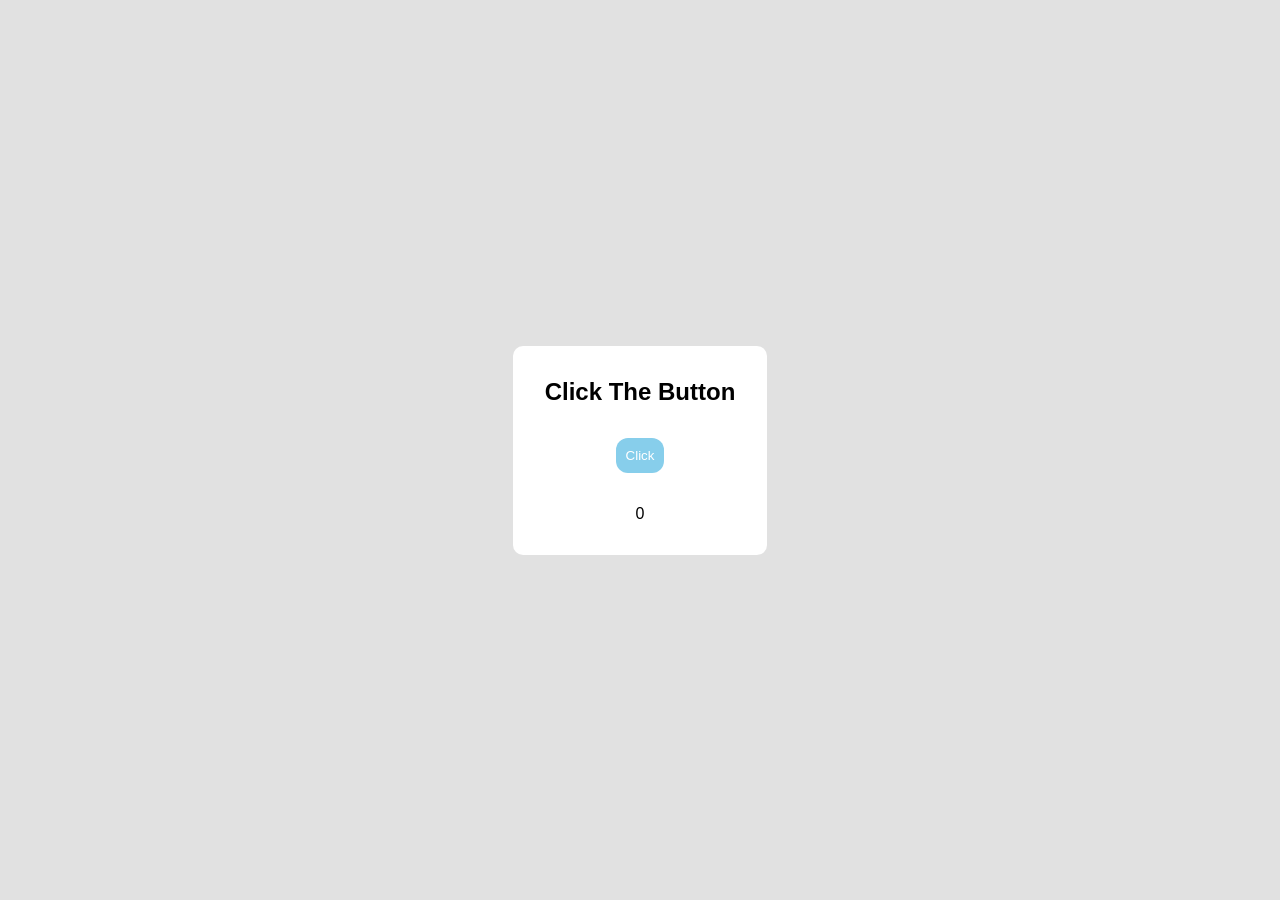
<file: click_counter_exercise_1/index.html>
<!DOCTYPE html>
<html lang="en">
<head>
    <meta charset="UTF-8">
    <meta name="viewport" content="width=device-width, initial-scale=1.0">
    <title>Click Counter</title>
    <link rel="stylesheet" href="style.css">
</head>
<body>
    <div class="counter">
        <h2 id="heading">Click The Button</h2>
        <button id="btn">Click</button>
        <p id="count">0</p>
    </div>
</body>
<script src="optimized_script.js"></script>
</html>
</file>
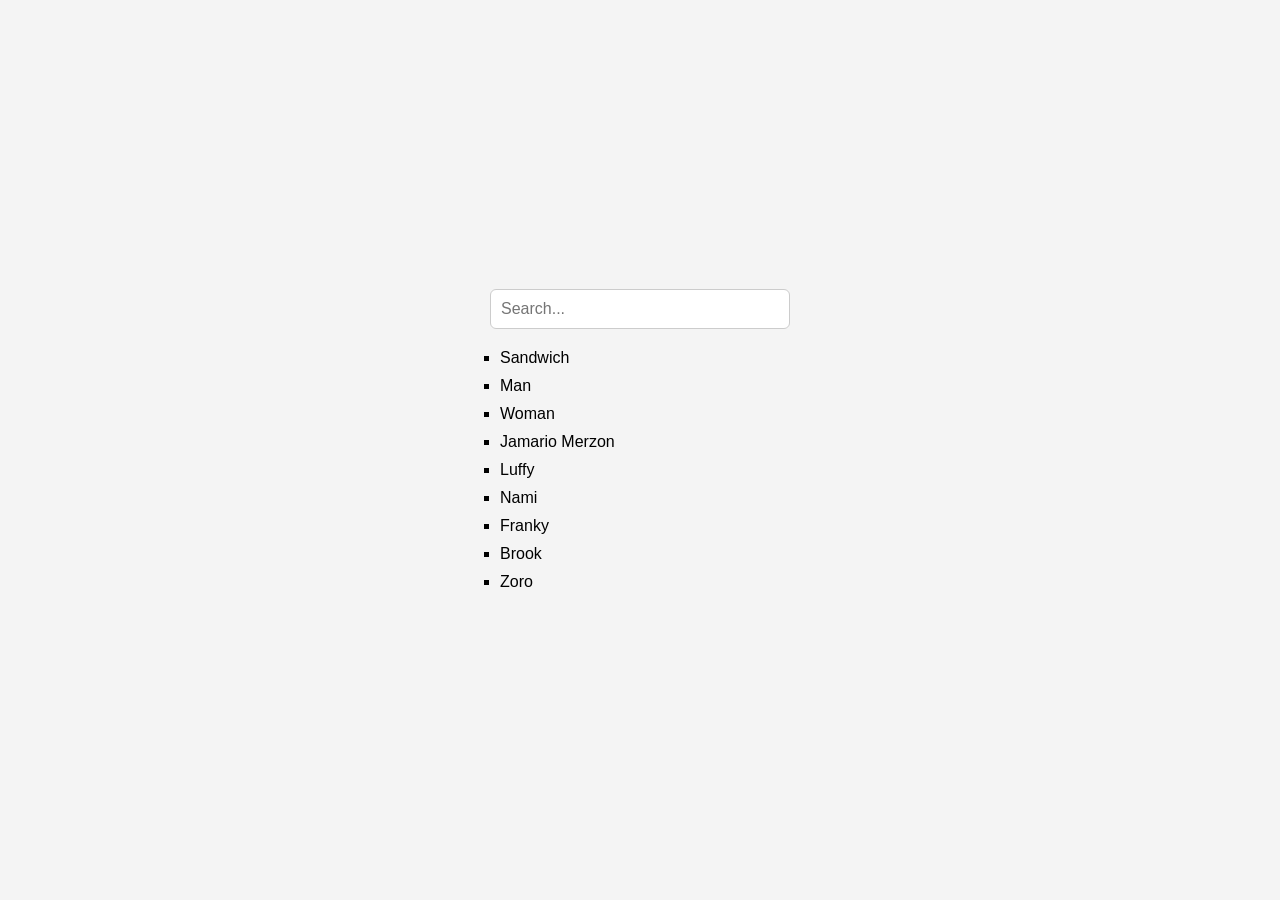
<file: filterable_list_exercise_8/index.html>
<!DOCTYPE html>
<html lang="en">
<head>
    <meta charset="UTF-8">
    <meta name="viewport" content="width=device-width, initial-scale=1.0">
    <title>Filterable List</title>
    <link rel="stylesheet" href="style.css">
</head>
<body>
    
    <div class="container">
        <input type="search" id="search" placeholder="Search...">
        <ul id="list-items">
            <li>Sandwich</li>
            <li>Man</li>
            <li>Woman</li>
            <li>Jamario Merzon</li>
            <li>Luffy</li>
            <li>Nami</li>
            <li>Franky</li>
            <li>Brook</li>
            <li>Zoro</li>
        </ul>
    </div>

    <script src="optimized_script.js"></script>
</body>
</html>
</file>
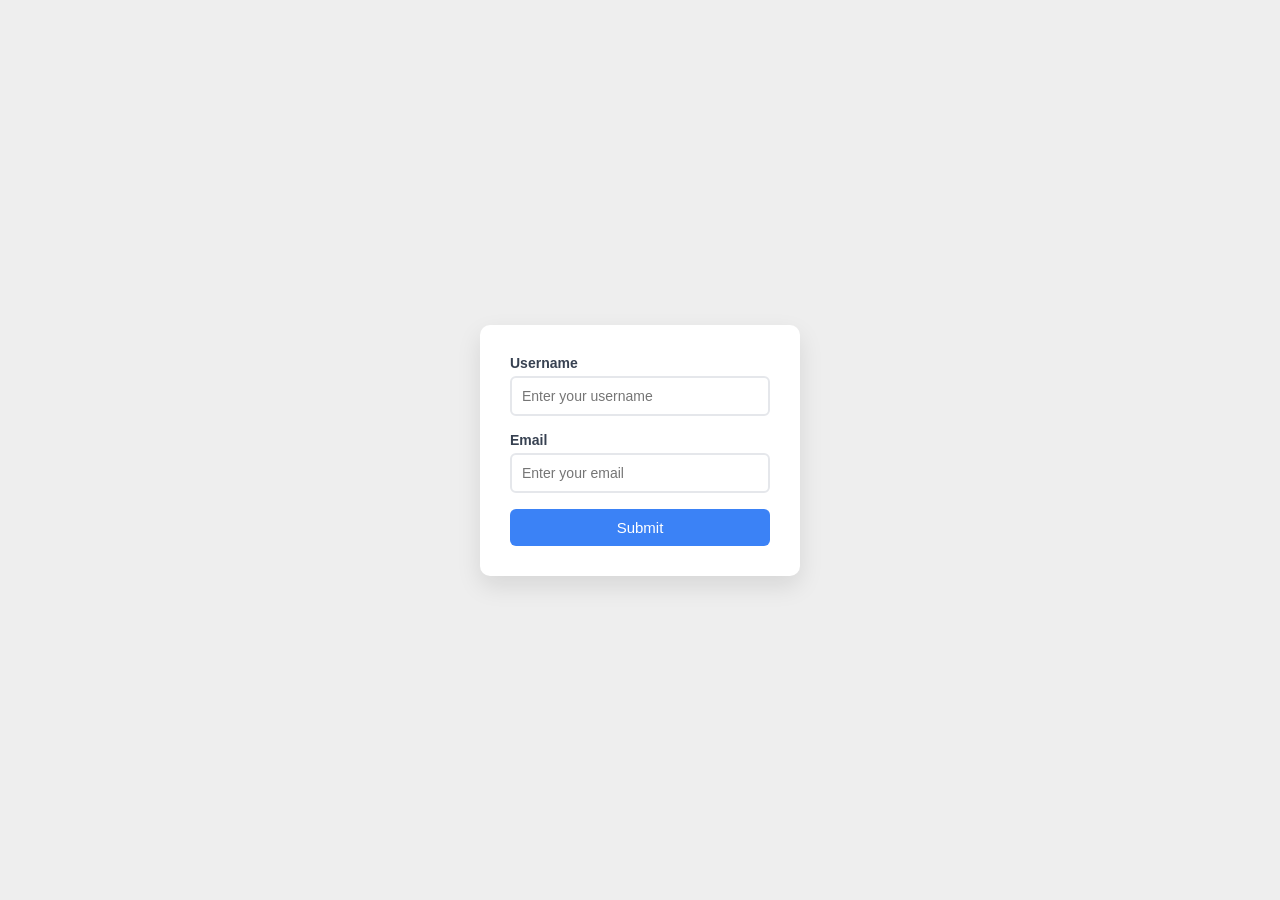
<file: form_validation_exercise_3/index.html>
<!DOCTYPE html>
<html lang="en">
<head>
    <meta charset="UTF-8">
    <meta name="viewport" content="width=device-width, initial-scale=1.0">
    <title>Form Validation</title>
    <link rel="stylesheet" href="style.css">
</head>
<body>

    <form action="#" class="form-login" id="form">
        <div class="form-group">
            <label for="username">Username</label>
            <input type="text" id="username" placeholder="Enter your username">
            <span class="error-message" id="error-username"></span>
        </div>
        <div class="form-group">
            <label for="email">Email</label>
            <input type="email" id="email" placeholder="Enter your email">
            <span class="error-message" id="error-email"></span>
        </div>
        <button type="submit">Submit</button>
        <span class="success-message" id="log-success"></span>
    </form>

    <script src="optimized_script.js"></script>
</body>
</html>
</file>
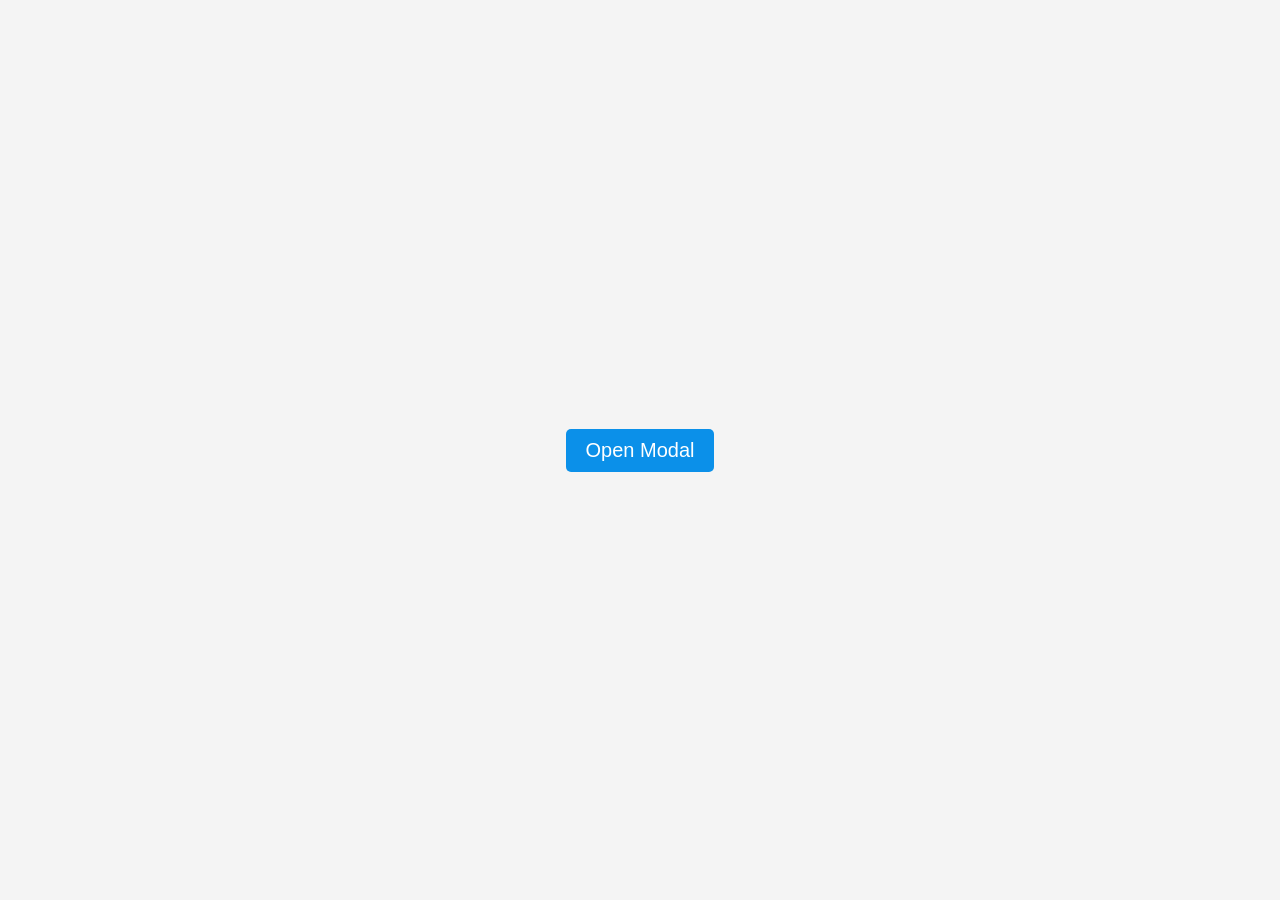
<file: modal_popup_exercise_6/index.html>
<!DOCTYPE html>
<html lang="en">
<head>
    <meta charset="UTF-8">
    <meta name="viewport" content="width=device-width, initial-scale=1.0">
    <title>Modal Popup</title>
    <link rel="stylesheet" href="style.css">
</head>
<body>
    
    <button id="modalBtn">Open Modal</button>

    <div class="overlay" id="modal">
        <div class="modal-container">
            <div class="modal-header">
                <h3>Modal Popup</h3>
                <button id="closeBtn" aria-label="Close">x</button>
            </div>
            <div class="modal-body">
                <p>This is a modal</p>
            </div>  
        </div>
    </div>
    

    <script src="optimized_script.js"></script>
</body>
</html>
</file>
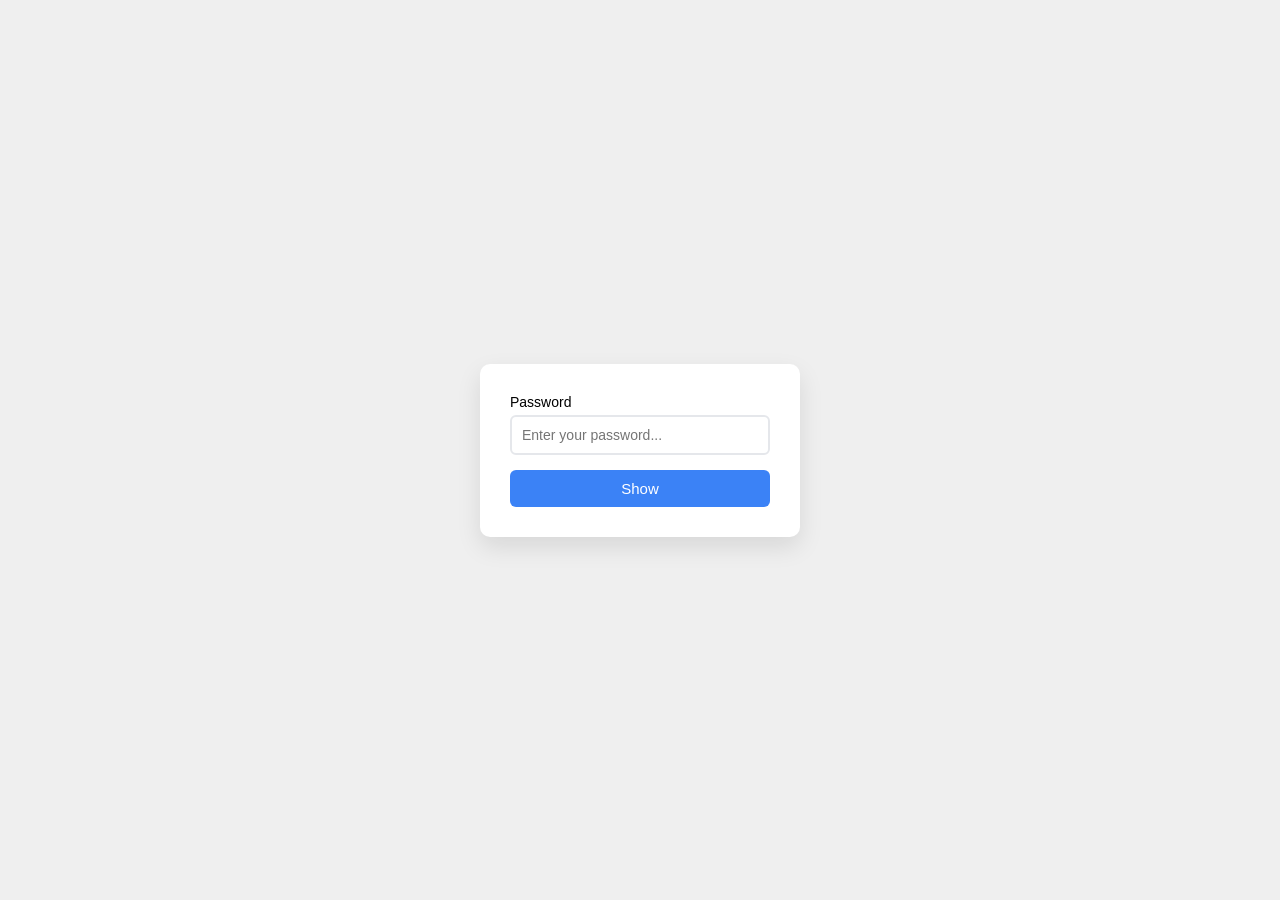
<file: show_hide_password_exercise_2/index.html>
<!DOCTYPE html>
<html lang="en">
<head>
    <meta charset="UTF-8">
    <meta name="viewport" content="width=device-width, initial-scale=1.0">
    <title>Show / Hide Password</title>
    <link rel="stylesheet" href="style.css">
</head>
<body>

    <div class="container">
        <div class="group">
            <label for="password">Password</label>
            <input type="password" id="password" placeholder="Enter your password...">
        </div>
        <button id="btn">Show</button>
    </div>

    <script src="optimized_script.js"></script>
</body>
</html>
</file>
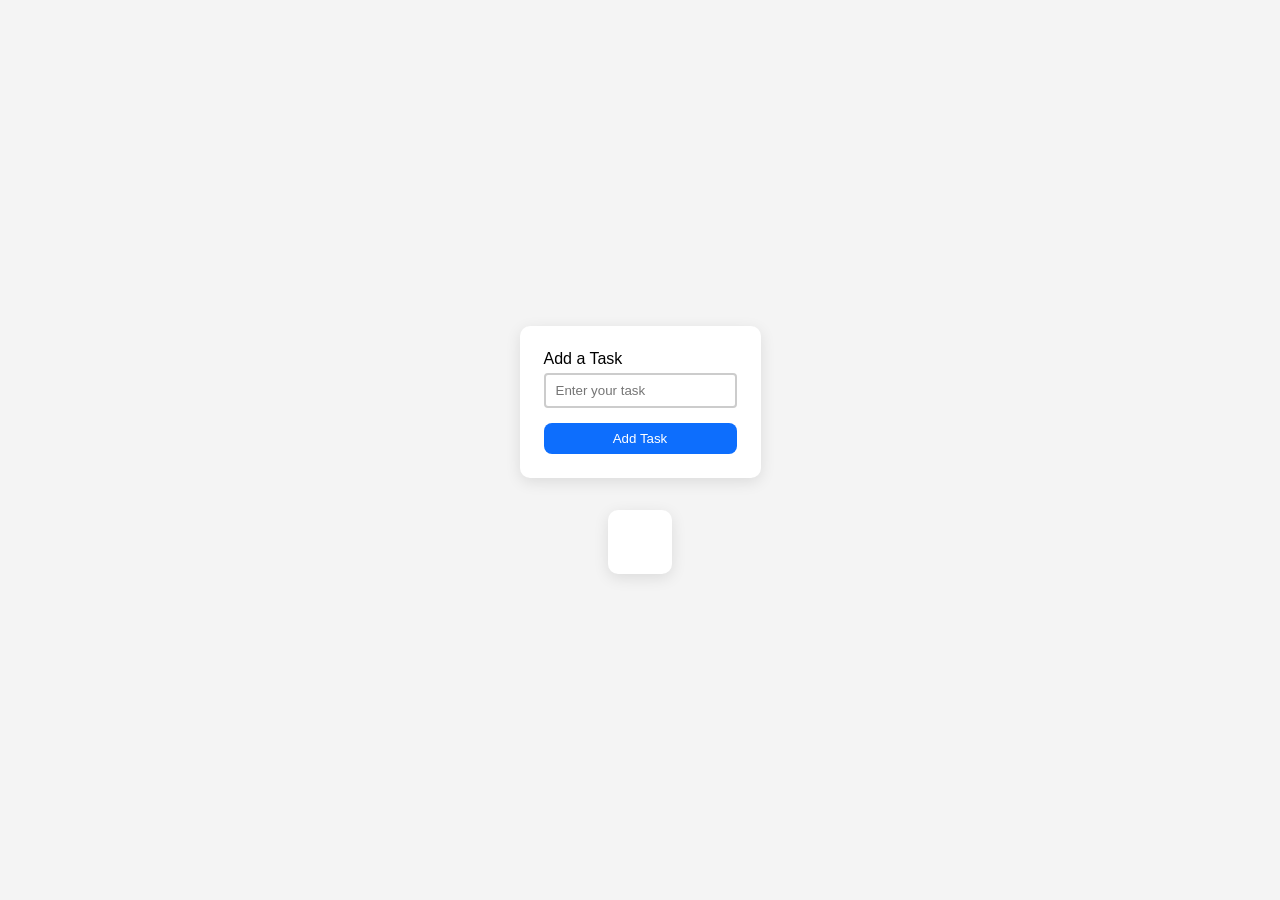
<file: to-do_list_exercise_4/index.html>
<!DOCTYPE html>
<html lang="en">
<head>
    <meta charset="UTF-8">
    <meta name="viewport" content="width=device-width, initial-scale=1.0">
    <title>To-Do List</title>
    <link rel="stylesheet" href="style.css">
</head>
<body>
    <div class="input-tasks">
        <label for="add-task">Add a Task</label>
        <input type="text" id="add-task" placeholder="Enter your task">
        <button id="btn">Add Task</button>
    </div>

    <div class="container-list">
        <ul id="to-do-list">
            <li class="list-item">
                <input type="checkbox" class="checkbox"> <span class="task-text">Drink a glass of water</span>
                <button class="btn-remove">Remove</button>
            </li>
            <li class="list-item">
                <input type="checkbox" class="checkbox"> <span class="task-text">Stretch for 2 minutes</span>
                <button class="btn-remove">Remove</button>
            </li>
            <li class="list-item">
                <input type="checkbox" class="checkbox"> <span class="task-text">Delete 10 old photos</span>
                <button class="btn-remove">Remove</button>
            </li>
            <li class="list-item">
                <input type="checkbox" class="checkbox"> <span class="task-text">Tidy one small surface</span>
                <button class="btn-remove">Remove</button>
            </li>
            <li class="list-item">
                <input type="checkbox" class="checkbox"> <span class="task-text">Write one sentence</span>
                <button class="btn-remove">Remove</button>
            </li>
            <li class="list-item">
                <input type="checkbox" class="checkbox"> <span class="task-text">Step outside briefly 🌿</span>
                <button class="btn-remove">Remove</button>
            </li>
        </ul>
    </div>

    <script src="optimized_script.js"></script>
</body>
</html>
</file>
<file: click_counter_exercise_1/style.css>
* {
    margin: 0;
    padding: 0;
    box-sizing: border-box;
    font-family: Arial, sans-serif;
}

body {
    min-height: 100vh;
    background: #dddd;
    display: flex;
    flex-direction: column;
    justify-content: center;
    align-items: center;
}

.counter {
    background: white;
    display: flex;
    flex-direction: column;
    align-items: center;
    padding: 2rem;
    border-radius: 10px;

}

.counter h2 {
    margin-bottom: 2rem;
}

.counter button {
    margin-bottom: 2rem;
    padding: 10px;
    border: none;
    background-color:skyblue;
    color: white;
    border-radius: 12px;
    cursor: pointer;
    transition: opacity 0.3s ease;
}

.counter button:hover {
    opacity: 0.6;
}
</file>
<file: filterable_list_exercise_8/style.css>
* {
    margin: 0;
    padding: 0;
    box-sizing: border-box;
}

body {
    font-family: Arial, Helvetica, sans-serif;
    background-color: #f4f4f4;
    min-height: 100vh;
    display: flex;
    justify-content: center;
    align-items: center;
    flex-direction: column;
}

.container {
    width: 300px;
}

input {
    width: 100%;
    border: 1px solid #ccc;
    outline: none;
    padding: 10px;
    margin-bottom: 10px;
    border-radius: 6px;
    font-size: 16px;
    transition: border-color 0.3s;
}

input:focus {
    border-color: #007bff;
}

#list-items {
    font-size: 16px;
    list-style: square;
    padding: 10px;
}

#list-items li {
    margin-bottom: 10px;
    transition: background-color 0.3s;
}

#list-items li.match {
    background-color: yellow;
    padding: 0 5px;
}
</file>
<file: form_validation_exercise_3/style.css>
* {
    margin: 0;
    padding: 0;
    box-sizing: border-box;
}

body {
    font-family: Arial, sans-serif;
    background-color: #eee;
    height: 100vh;
    display: flex;
    justify-content: center;
    align-items: center;
}

.form-login {
    background-color: white;
    padding: 30px;
    width: 320px;
    border-radius: 10px;
    box-shadow: 0 10px 25px rgba(0, 0, 0, 0.1);
}

.form-group {
    margin-bottom: 1rem;
}

.form-group label {
    display: block;
    font-size: 14px;
    margin-bottom: 5px;
    color: #374151;
    font-weight: bold;
}

.form-group input {
    width: 100%;
    padding: 10px;
    border: 2px solid #e5e7eb;
    border-radius: 6px;
    font-size: 14px;
    transition: border-color 0.3, box-shadow 0.3s;
}

.form-group input:focus {
    outline: none;
    border-color: #3b82f6;
    box-shadow: 0 0 3px rgba(59, 130, 246, 0.3);
}

.form-group .error-message {
    color: red;
}

.success-message {
    color: green;
}

button {
    width: 100%;
    padding: 10px;
    background-color: #3b82f6;
    border: none;
    color: white;
    font-size: 15px;
    border-radius: 6px;
    cursor: pointer;
    transition: background-color 0.3s, transform 0.2s;
}

button:hover {
    background-color: #2563eb;
    transform: scale(1.03);
}
</file>
<file: modal_popup_exercise_6/style.css>
* {
    margin: 0;
    padding: 0;
    box-sizing: border-box;
    font-family: Arial, Helvetica, sans-serif;
}

body {
    background-color: #f4f4f4;
    height: 100vh;
    display: flex;
    justify-content: center;
    align-items: center;
    flex-direction: column;
}

#modalBtn {
    background-color: #0b90e9;
    border: none;
    padding: 10px 20px;
    font-size: 20px;
    border-radius: 5px;
    color: white;
    cursor: pointer;
    transition: opacity 0.3s ease;
}

#modalBtn:hover {
    opacity: 0.9;
}

.modal-container {
    position: absolute;
    top: 50%;
    left: 50%;
    margin-top: 10px;
    background-color: white;
    border-radius: 10px;
    width: 500px;
    height: 300px;
    padding: 20px;
    display: flex;
    flex-direction: column;
    gap: 20px;
    transform: translate(-50%, -50%);
    animation: slide_in 4s, slide_out 4s;
}

#closeBtn {
    background-color: #db2c0e;
    color: white;
    padding: 5px;
    border: none;
    border-radius: 5px;
    cursor: pointer;
    transition: opacity 0.3s ease;
}

#closeBtn:hover {
    opacity: 0.9;
}

.modal-header {
    border-bottom: 2px solid #f4f4f4;
    display: flex;
    gap: 20px;
    justify-content: space-between;
}

.modal-header h3,
.modal-header #closeBtn {
    margin-bottom: 15px;
}

.modal-body {
    border-bottom: 2px solid #f4f4f4;
}

.modal-body p {
    margin-top: 15px;
    margin-bottom: 15px;
}

.overlay {
    position: absolute;
    top: 0;
    left: 0;
    right: 0;
    bottom: 0; 
    width: 100%;
    height: 100%;
    background-color: rgba(0, 0, 0, 0.5);
}

#modal {
    display: none;
}

#modal.open {
    display: block;
}

@keyframes slide_in {
    from {
        transform: translate(-50%, -50%);
        display: none;
    }
    to {
        transform: translate(-50%, 0);
        display: block;
    }
}

@keyframes slide_out {
    form {
        transform: translate(0);
        display: block;
    }
    to {
        transform: translate(-50%, -50%);
        display: none;
    }
}
</file>
<file: show_hide_password_exercise_2/style.css>
* {
    margin: 0;
    padding: 0;
    box-sizing: border-box;
}

body {
    min-height: 100vh;
    background-color: #eeee;
    display: flex;
    justify-content: center;
    align-items: center;
    font-family: Arial, sans-serif;
}

.container {
    background-color: #fff;
    border-radius: 10px;
    padding: 30px;
    width: 320px;
    box-shadow: 0 10px 25px rgba(0,0,0,0.1);
}

.group {
    margin-bottom: 15px;
}

label {
    display: block;
    font-size: 14px;
    margin-bottom: 5px;
}

input {
    width: 100%;
    padding: 10px;
    border: 2px solid #e5e7eb;
    border-radius: 6px;
    font-size: 14px;
    transition: border-color 0.3s, box-shadow 0.3s;
}

input:focus {
    outline: none;
    border-color: #3b82f6;
    box-shadow: 0 0 0 3px rgba(59, 130, 246, 0.3);
}

button {
    width: 100%;
    padding: 10px;
    border: none;
    background-color: #3b82f6;
    color: white;
    font-size: 15px;
    border-radius: 6px;
    cursor: pointer;
    transition: background-color 0.3s, transform 0.2s;
}

button:hover {
    background-color: #2563eb;
    transform: scale(1.03);
}
</file>
<file: to-do_list_exercise_4/style.css>
* {
    margin: 0;
    padding: 0;
    box-sizing: border-box;
    font-family: Arial, Helvetica, sans-serif;  
}

body {
    min-height: 100vh;
    background: #f4f4f4;
    display: flex;
    justify-content: center;
    align-items: center;
    flex-direction: column;
    gap: 2rem;
}

.input-tasks {
    background: #fff;
    border-radius: 10px;
    padding: 1.5rem;
    box-shadow: 0 4px 15px rgba(0, 0, 0, 0.1);
    display: grid;
    grid-template-columns: auto;
}

.input-tasks label {
    margin-bottom: 5px;
} 

.input-tasks input {
    width: 100%;
    padding: 8px 10px;
    outline: none;
    border: 2px solid #ccc;
    border-radius: 4px;
    margin-bottom: 15px;
}

.input-tasks input:focus {
    border-color: #0d6efd;
}

.input-tasks button {
    border: none;
    border-radius: 8px;
    background: #0d6efd;
    color: white;
    padding: 0.5rem;
    cursor: pointer;
}

.input-tasks button:hover {
    opacity: 0.9;
}

.container-list {
    background: #fff;
    border-radius: 10px;
    padding: 2rem;
    box-shadow: 0 4px 15px rgba(0, 0, 0, 0.1);
}

.list-item {
    list-style: none;
    cursor: pointer;
    padding: 12px 8px;
    background: #eee;
    transition: 0.2s; 
}


.list-item .task-text.completed {
  text-decoration: line-through;
  color: #5cb85c; 
  background-color: #f9f9f9;
}

.list-item button {
    border: none;
    border-radius: 8px;
    background: #dc3545;
    color: white;
    padding: 0.2rem;
    cursor: pointer;
}

.list-item button:hover {
    opacity: 0.9;
}
</file>
